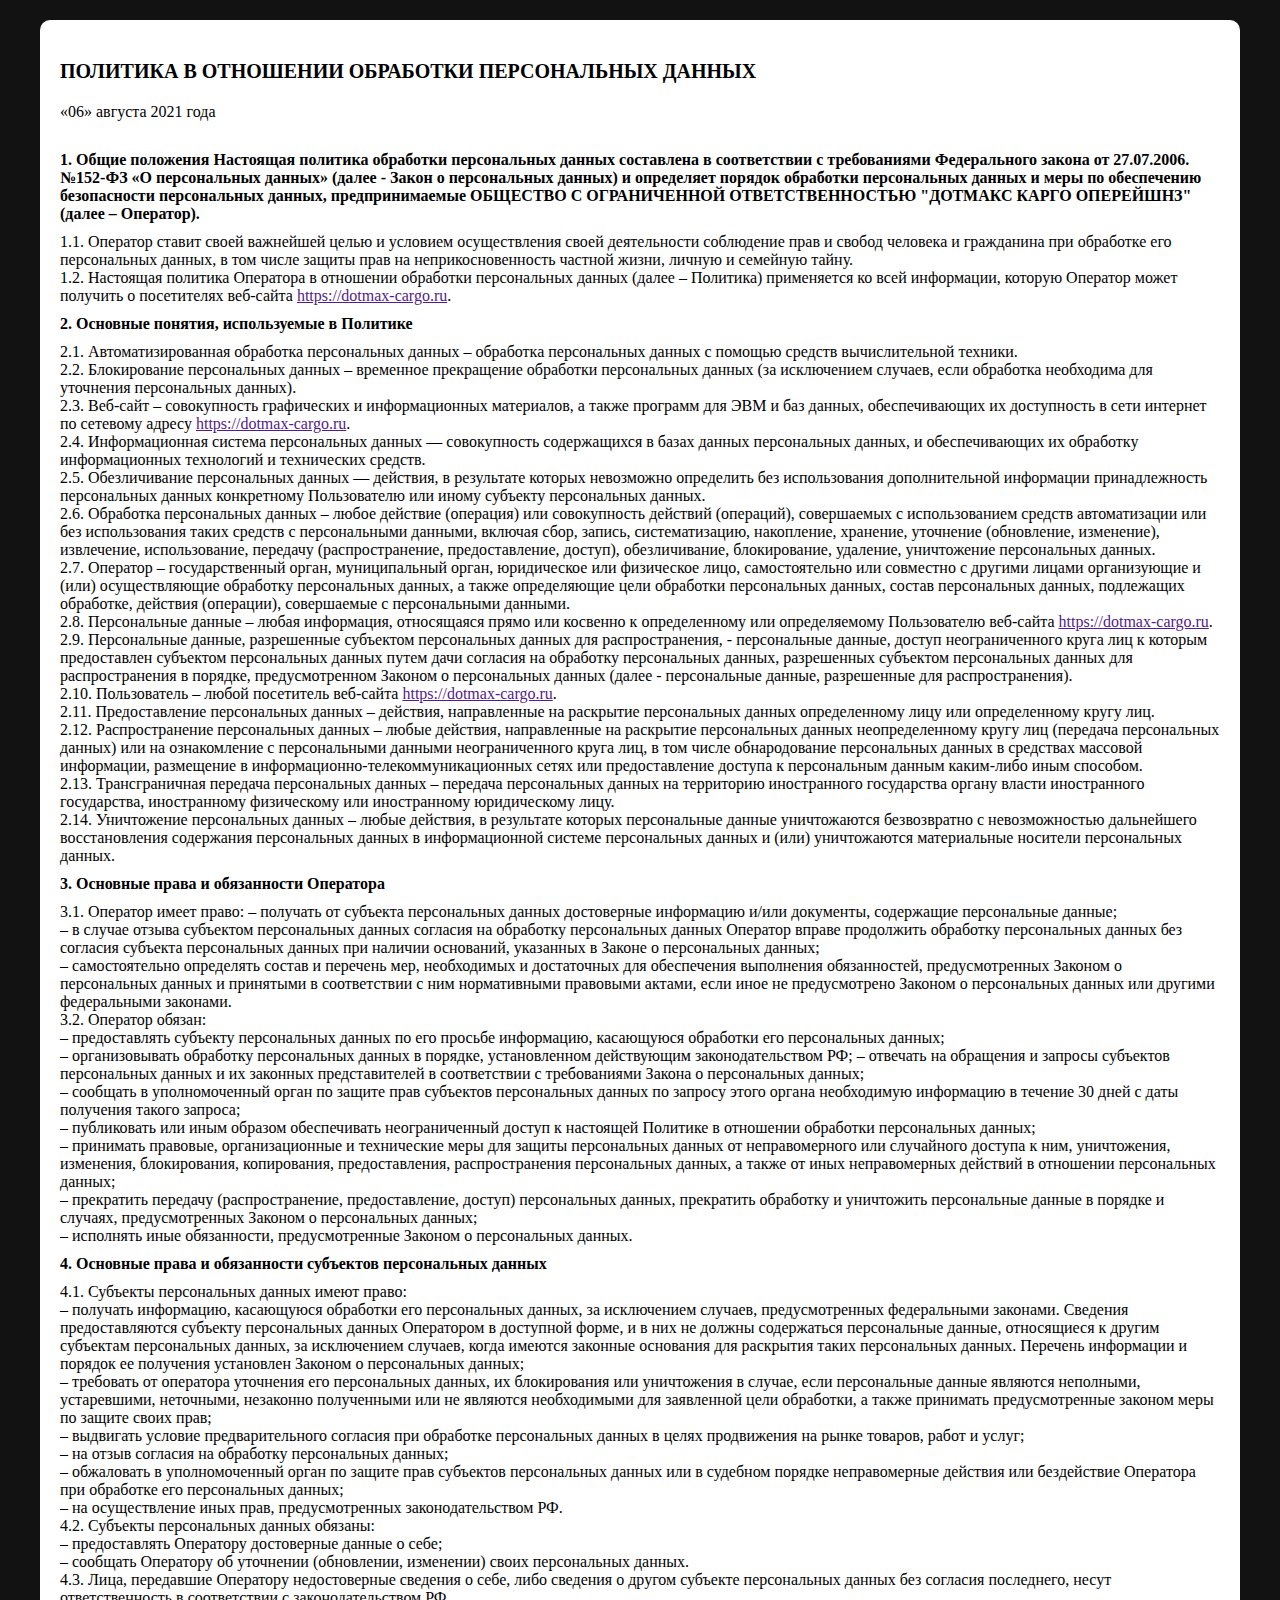
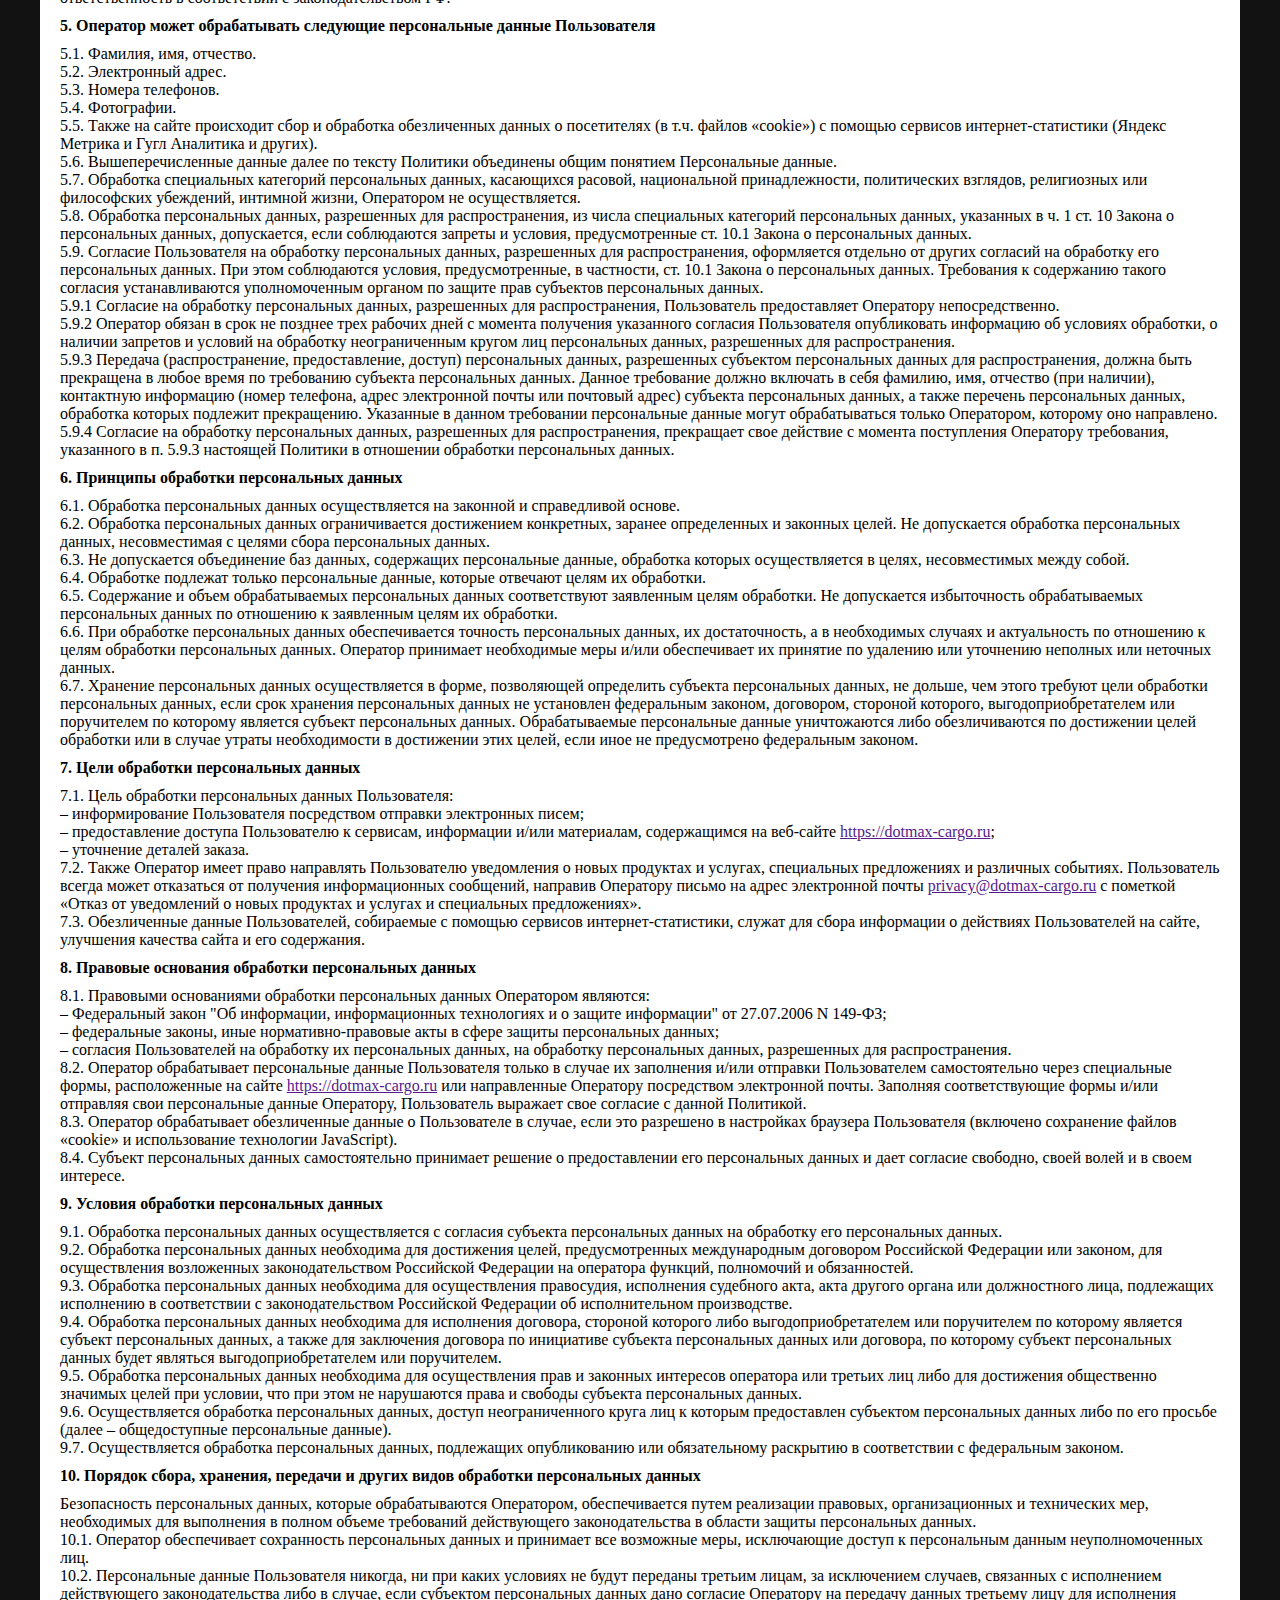
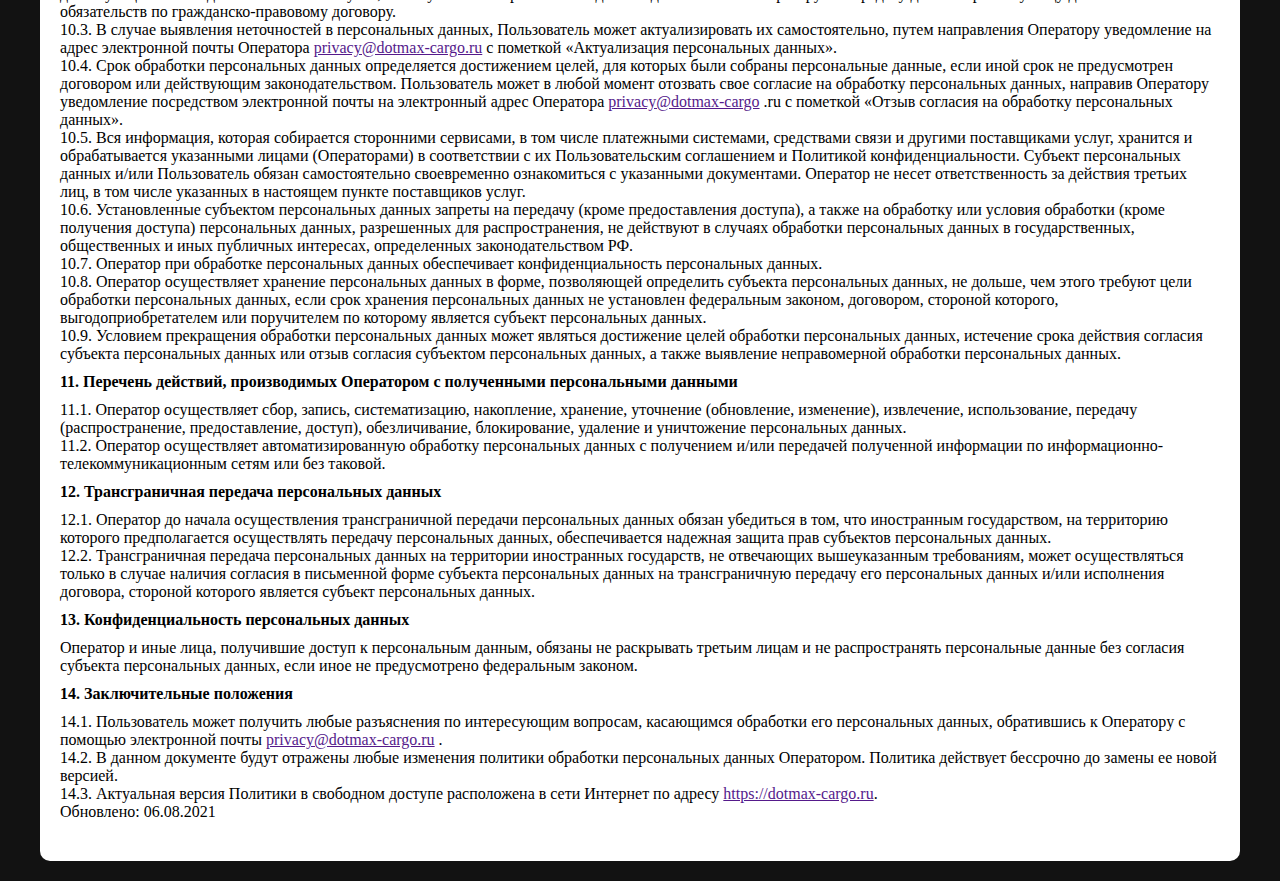
<file: privacy/privacy.html>
<!DOCTYPE html>
<html lang="ru">
<head>
  <meta charset="UTF-8">
  <meta http-equiv="X-UA-Compatible" content="IE=edge">
  <meta name="viewport" content="width=device-width, initial-scale=1.0">
  <link rel="stylesheet" href="../css/privacy.css">
  <title>Политика конфиденциальности</title>
</head>
<body>
  <div class="container">
  <div class="privacy">
    <div class="privacy__title">Политика в отношении обработки персональных данных</div>
    <div class="privacy__date">«06» августа 2021 года</div>
<div class="privacy__text">
  <p class="partition">
    1. Общие положения
  Настоящая политика обработки персональных данных составлена в соответствии с требованиями Федерального закона от 27.07.2006. №152-ФЗ «О персональных данных» (далее - Закон о персональных данных) и определяет порядок обработки персональных данных и меры по обеспечению безопасности персональных данных, предпринимаемые ОБЩЕСТВО С ОГРАНИЧЕННОЙ ОТВЕТСТВЕННОСТЬЮ "ДОТМАКС КАРГО ОПЕРЕЙШНЗ" (далее – Оператор).
  </p>
  
  <p>
    1.1. Оператор ставит своей важнейшей целью и условием осуществления своей деятельности соблюдение прав и свобод человека и гражданина при обработке его персональных данных, в том числе защиты прав на неприкосновенность частной жизни, личную и семейную тайну.
  </p>
  <p>
    1.2. Настоящая политика Оператора в отношении обработки персональных данных (далее – Политика) применяется ко всей информации, которую Оператор может получить о посетителях веб-сайта <a href="">https://dotmax-cargo.ru</a>.
  </p>
  <p class="partition">
    2. Основные понятия, используемые в Политике
  </p>
  
  <p>
    2.1. Автоматизированная обработка персональных данных – обработка персональных данных с помощью средств вычислительной техники.
  </p>
  <p>
    2.2. Блокирование персональных данных – временное прекращение обработки персональных данных (за исключением случаев, если обработка необходима для уточнения персональных данных).
  </p>
  <p>
    2.3. Веб-сайт – совокупность графических и информационных материалов, а также программ для ЭВМ и баз данных, обеспечивающих их доступность в сети интернет по сетевому адресу <a href="">https://dotmax-cargo.ru</a>.
  </p>
  <p>
    2.4. Информационная система персональных данных — совокупность содержащихся в базах данных персональных данных, и обеспечивающих их обработку информационных технологий и технических средств.
  </p>
  <p>
    2.5. Обезличивание персональных данных — действия, в результате которых невозможно определить без использования дополнительной информации принадлежность персональных данных конкретному Пользователю или иному субъекту персональных данных.
  </p>
  <p>
    2.6. Обработка персональных данных – любое действие (операция) или совокупность действий (операций), совершаемых с использованием средств автоматизации или без использования таких средств с персональными данными, включая сбор, запись, систематизацию, накопление, хранение, уточнение (обновление, изменение), извлечение, использование, передачу (распространение, предоставление, доступ), обезличивание, блокирование, удаление, уничтожение персональных данных.
  </p>
  <p>
    2.7. Оператор – государственный орган, муниципальный орган, юридическое или физическое лицо, самостоятельно или совместно с другими лицами организующие и (или) осуществляющие обработку персональных данных, а также определяющие цели обработки персональных данных, состав персональных данных, подлежащих обработке, действия (операции), совершаемые с персональными данными.
  </p>
  <p>
    2.8. Персональные данные – любая информация, относящаяся прямо или косвенно к определенному или определяемому Пользователю веб-сайта <a href="">https://dotmax-cargo.ru</a>.
  </p>
  <p>
    2.9. Персональные данные, разрешенные субъектом персональных данных для распространения, - персональные данные, доступ неограниченного круга лиц к которым предоставлен субъектом персональных данных путем дачи согласия на обработку персональных данных, разрешенных субъектом персональных данных для распространения в порядке, предусмотренном Законом о персональных данных (далее - персональные данные, разрешенные для распространения).
  </p>
  <p>
    2.10. Пользователь – любой посетитель веб-сайта <a href="">https://dotmax-cargo.ru</a>.
  </p>
  <p>
    2.11. Предоставление персональных данных – действия, направленные на раскрытие персональных данных определенному лицу или определенному кругу лиц.
  </p>
  <p>
    2.12. Распространение персональных данных – любые действия, направленные на раскрытие персональных данных неопределенному кругу лиц (передача персональных данных) или на ознакомление с персональными данными неограниченного круга лиц, в том числе обнародование персональных данных в средствах массовой информации, размещение в информационно-телекоммуникационных сетях или предоставление доступа к персональным данным каким-либо иным способом.
  </p>
  <p>
    2.13. Трансграничная передача персональных данных – передача персональных данных на территорию иностранного государства органу власти иностранного государства, иностранному физическому или иностранному юридическому лицу.
  </p>
  
  <p>
    2.14. Уничтожение персональных данных – любые действия, в результате которых персональные данные уничтожаются безвозвратно с невозможностью дальнейшего восстановления содержания персональных данных в информационной системе персональных данных и (или) уничтожаются материальные носители персональных данных.
  </p>
  <p class="partition">
    3. Основные права и обязанности Оператора
  </p>
  <p>
    3.1. Оператор имеет право:
  – получать от субъекта персональных данных достоверные информацию и/или документы, содержащие персональные данные;
  </p>
  <p>
– в случае отзыва субъектом персональных данных согласия на обработку персональных данных Оператор вправе продолжить обработку персональных данных без согласия субъекта персональных данных при наличии оснований, указанных в Законе о персональных данных;
  </p>
  <p>
    – самостоятельно определять состав и перечень мер, необходимых и достаточных для обеспечения выполнения обязанностей, предусмотренных Законом о персональных данных и принятыми в соответствии с ним нормативными правовыми актами, если иное не предусмотрено Законом о персональных данных или другими федеральными законами.
  </p>
  <p>
    3.2. Оператор обязан:
  </p>
  <p>
    – предоставлять субъекту персональных данных по его просьбе информацию, касающуюся обработки его персональных данных;
  </p>
  <p>
    – организовывать обработку персональных данных в порядке, установленном действующим законодательством РФ;
    – отвечать на обращения и запросы субъектов персональных данных и их законных представителей в соответствии с требованиями Закона о персональных данных;
  </p>
  <p>
    – сообщать в уполномоченный орган по защите прав субъектов персональных данных по запросу этого органа необходимую информацию в течение 30 дней с даты получения такого запроса;
  </p>
  <p>
    – публиковать или иным образом обеспечивать неограниченный доступ к настоящей Политике в отношении обработки персональных данных;
  </p>
  <p>
    – принимать правовые, организационные и технические меры для защиты персональных данных от неправомерного или случайного доступа к ним, уничтожения, изменения, блокирования, копирования, предоставления, распространения персональных данных, а также от иных неправомерных действий в отношении персональных данных;
  </p>
  <p>
    – прекратить передачу (распространение, предоставление, доступ) персональных данных, прекратить обработку и уничтожить персональные данные в порядке и случаях, предусмотренных Законом о персональных данных;
  </p>
  <p>
    – исполнять иные обязанности, предусмотренные Законом о персональных данных.
  </p>
  <p class="partition">
    4. Основные права и обязанности субъектов персональных данных
  </p>
  <p>
    4.1. Субъекты персональных данных имеют право:
  </p>
  <p>
    – получать информацию, касающуюся обработки его персональных данных, за исключением случаев, предусмотренных федеральными законами. Сведения предоставляются субъекту персональных данных Оператором в доступной форме, и в них не должны содержаться персональные данные, относящиеся к другим субъектам персональных данных, за исключением случаев, когда имеются законные основания для раскрытия таких персональных данных. Перечень информации и порядок ее получения установлен Законом о персональных данных;
  </p>
  <p>
    – требовать от оператора уточнения его персональных данных, их блокирования или уничтожения в случае, если персональные данные являются неполными, устаревшими, неточными, незаконно полученными или не являются необходимыми для заявленной цели обработки, а также принимать предусмотренные законом меры по защите своих прав;
  </p>
  <p>
    – выдвигать условие предварительного согласия при обработке персональных данных в целях продвижения на рынке товаров, работ и услуг;
  </p>
  <p>
    – на отзыв согласия на обработку персональных данных;
  </p>
  <p>
    – обжаловать в уполномоченный орган по защите прав субъектов персональных данных или в судебном порядке неправомерные действия или бездействие Оператора при обработке его персональных данных;
  </p>
  <p>
    – на осуществление иных прав, предусмотренных законодательством РФ.
  </p>
  <p>
    4.2. Субъекты персональных данных обязаны:
  </p>
  <p>
    – предоставлять Оператору достоверные данные о себе;
  </p>
  <p>
    – сообщать Оператору об уточнении (обновлении, изменении) своих персональных данных.
  </p>
  <p>
    4.3. Лица, передавшие Оператору недостоверные сведения о себе, либо сведения о другом субъекте персональных данных без согласия последнего, несут ответственность в соответствии с законодательством РФ.
  </p>
  <p class="partition">
    5. Оператор может обрабатывать следующие персональные данные Пользователя
  </p>
  <p>
    5.1. Фамилия, имя, отчество.
  </p>
  <p>
    5.2. Электронный адрес.
  </p>
  <p>
    5.3. Номера телефонов.
  </p>
  <p>
    5.4. Фотографии.
  </p>
  <p>
    5.5. Также на сайте происходит сбор и обработка обезличенных данных о посетителях (в т.ч. файлов «cookie») с помощью сервисов интернет-статистики (Яндекс Метрика и Гугл Аналитика и других).
  </p>
  <p>
    5.6. Вышеперечисленные данные далее по тексту Политики объединены общим понятием Персональные данные.
  </p>
  <p>
    5.7. Обработка специальных категорий персональных данных, касающихся расовой, национальной принадлежности, политических взглядов, религиозных или философских убеждений, интимной жизни, Оператором не осуществляется.
  </p>
  <p>
    5.8. Обработка персональных данных, разрешенных для распространения, из числа специальных категорий персональных данных, указанных в ч. 1 ст. 10 Закона о персональных данных, допускается, если соблюдаются запреты и условия, предусмотренные ст. 10.1 Закона о персональных данных.
  </p>
  <p>
    5.9. Согласие Пользователя на обработку персональных данных, разрешенных для распространения, оформляется отдельно от других согласий на обработку его персональных данных. При этом соблюдаются условия, предусмотренные, в частности, ст. 10.1 Закона о персональных данных. Требования к содержанию такого согласия устанавливаются уполномоченным органом по защите прав субъектов персональных данных.
  </p>
  <p>
    5.9.1 Согласие на обработку персональных данных, разрешенных для распространения, Пользователь предоставляет Оператору непосредственно.
  </p>
  <p>
    5.9.2 Оператор обязан в срок не позднее трех рабочих дней с момента получения указанного согласия Пользователя опубликовать информацию об условиях обработки, о наличии запретов и условий на обработку неограниченным кругом лиц персональных данных, разрешенных для распространения.
  </p>
  <p>
    5.9.3 Передача (распространение, предоставление, доступ) персональных данных, разрешенных субъектом персональных данных для распространения, должна быть прекращена в любое время по требованию субъекта персональных данных. Данное требование должно включать в себя фамилию, имя, отчество (при наличии), контактную информацию (номер телефона, адрес электронной почты или почтовый адрес) субъекта персональных данных, а также перечень персональных данных, обработка которых подлежит прекращению. Указанные в данном требовании персональные данные могут обрабатываться только Оператором, которому оно направлено.
  </p>
  <p>
    5.9.4 Согласие на обработку персональных данных, разрешенных для распространения, прекращает свое действие с момента поступления Оператору требования, указанного в п. 5.9.3 настоящей Политики в отношении обработки персональных данных.
  </p>
  <p class="partition">
    6. Принципы обработки персональных данных
  </p>
  <p>
    6.1. Обработка персональных данных осуществляется на законной и справедливой основе.
  </p>
  <p>
    6.2. Обработка персональных данных ограничивается достижением конкретных, заранее определенных и законных целей. Не допускается обработка персональных данных, несовместимая с целями сбора персональных данных.
  </p>
  <p>
    6.3. Не допускается объединение баз данных, содержащих персональные данные, обработка которых осуществляется в целях, несовместимых между собой.
  </p>
  <p>
    6.4. Обработке подлежат только персональные данные, которые отвечают целям их обработки.
  </p>
  <p>
    6.5. Содержание и объем обрабатываемых персональных данных соответствуют заявленным целям обработки. Не допускается избыточность обрабатываемых персональных данных по отношению к заявленным целям их обработки.
  </p>
  <p>
    6.6. При обработке персональных данных обеспечивается точность персональных данных, их достаточность, а в необходимых случаях и актуальность по отношению к целям обработки персональных данных. Оператор принимает необходимые меры и/или обеспечивает их принятие по удалению или уточнению неполных или неточных данных.
  </p>
  <p>
    6.7. Хранение персональных данных осуществляется в форме, позволяющей определить субъекта персональных данных, не дольше, чем этого требуют цели обработки персональных данных, если срок хранения персональных данных не установлен федеральным законом, договором, стороной которого, выгодоприобретателем или поручителем по которому является субъект персональных данных. Обрабатываемые персональные данные уничтожаются либо обезличиваются по достижении целей обработки или в случае утраты необходимости в достижении этих целей, если иное не предусмотрено федеральным законом.
  </p>
  <p class="partition">
    7. Цели обработки персональных данных
  </p>
  <p>
    7.1. Цель обработки персональных данных Пользователя:
  </p>
  <p>
    – информирование Пользователя посредством отправки электронных писем;
  </p>
  <p>
    – предоставление доступа Пользователю к сервисам, информации и/или материалам, содержащимся на веб-сайте <a href="">https://dotmax-cargo.ru</a>;
  </p>
  <p>
    – уточнение деталей заказа.
  </p>
  <p>
    7.2. Также Оператор имеет право направлять Пользователю уведомления о новых продуктах и услугах, специальных предложениях и различных событиях. Пользователь всегда может отказаться от получения информационных сообщений, направив Оператору письмо на адрес электронной почты <a href="">privacy@dotmax-cargo.ru</a>  с пометкой «Отказ от уведомлений о новых продуктах и услугах и специальных предложениях».
  </p>
<p>
  7.3. Обезличенные данные Пользователей, собираемые с помощью сервисов интернет-статистики, служат для сбора информации о действиях Пользователей на сайте, улучшения качества сайта и его содержания. 
</p>  
  <p class="partition">
    8. Правовые основания обработки персональных данных
  </p>
  <p>
    8.1. Правовыми основаниями обработки персональных данных Оператором являются:
  </p>
  <p>
    – Федеральный закон "Об информации, информационных технологиях и о защите информации" от 27.07.2006 N 149-ФЗ;
  </p>
  <p>
    – федеральные законы, иные нормативно-правовые акты в сфере защиты персональных данных;
  </p>
  <p>
    – согласия Пользователей на обработку их персональных данных, на обработку персональных данных, разрешенных для распространения.
  </p>
  <p>
    8.2. Оператор обрабатывает персональные данные Пользователя только в случае их заполнения и/или отправки Пользователем самостоятельно через специальные формы, расположенные на сайте <a href="">https://dotmax-cargo.ru</a>  или направленные Оператору посредством электронной почты. Заполняя соответствующие формы и/или отправляя свои персональные данные Оператору, Пользователь выражает свое согласие с данной Политикой.
  </p>
  <p>
    8.3. Оператор обрабатывает обезличенные данные о Пользователе в случае, если это разрешено в настройках браузера Пользователя (включено сохранение файлов «cookie» и использование технологии JavaScript).
  </p>
  <p>
    8.4. Субъект персональных данных самостоятельно принимает решение о предоставлении его персональных данных и дает согласие свободно, своей волей и в своем интересе.
  </p>
  <p class="partition">
    9. Условия обработки персональных данных
  </p>
  <p>
    9.1. Обработка персональных данных осуществляется с согласия субъекта персональных данных на обработку его персональных данных.
  </p>
  <p>
    9.2. Обработка персональных данных необходима для достижения целей, предусмотренных международным договором Российской Федерации или законом, для осуществления возложенных законодательством Российской Федерации на оператора функций, полномочий и обязанностей.
  </p>
  <p>
    9.3. Обработка персональных данных необходима для осуществления правосудия, исполнения судебного акта, акта другого органа или должностного лица, подлежащих исполнению в соответствии с законодательством Российской Федерации об исполнительном производстве.
  </p>
  <p>
    9.4. Обработка персональных данных необходима для исполнения договора, стороной которого либо выгодоприобретателем или поручителем по которому является субъект персональных данных, а также для заключения договора по инициативе субъекта персональных данных или договора, по которому субъект персональных данных будет являться выгодоприобретателем или поручителем.
  </p>
  <p>
    9.5. Обработка персональных данных необходима для осуществления прав и законных интересов оператора или третьих лиц либо для достижения общественно значимых целей при условии, что при этом не нарушаются права и свободы субъекта персональных данных.
  </p>
  <p>
    9.6. Осуществляется обработка персональных данных, доступ неограниченного круга лиц к которым предоставлен субъектом персональных данных либо по его просьбе (далее – общедоступные персональные данные).
  </p>
  <p>
    9.7. Осуществляется обработка персональных данных, подлежащих опубликованию или обязательному раскрытию в соответствии с федеральным законом.
  </p>
  <p class="partition">
    10. Порядок сбора, хранения, передачи и других видов обработки персональных данных
  </p>
  <p>
    Безопасность персональных данных, которые обрабатываются Оператором, обеспечивается путем реализации правовых, организационных и технических мер, необходимых для выполнения в полном объеме требований действующего законодательства в области защиты персональных данных.
  </p>
  <p>
    10.1. Оператор обеспечивает сохранность персональных данных и принимает все возможные меры, исключающие доступ к персональным данным неуполномоченных лиц.
  </p>
  <p>
    10.2. Персональные данные Пользователя никогда, ни при каких условиях не будут переданы третьим лицам, за исключением случаев, связанных с исполнением действующего законодательства либо в случае, если субъектом персональных данных дано согласие Оператору на передачу данных третьему лицу для исполнения обязательств по гражданско-правовому договору.
  </p>
  <p>
    10.3. В случае выявления неточностей в персональных данных, Пользователь может актуализировать их самостоятельно, путем направления Оператору уведомление на адрес электронной почты Оператора <a href="">privacy@dotmax-cargo.ru</a> с пометкой «Актуализация персональных данных».
  </p>
  <p>
    10.4. Срок обработки персональных данных определяется достижением целей, для которых были собраны персональные данные, если иной срок не предусмотрен договором или действующим законодательством.
  Пользователь может в любой момент отозвать свое согласие на обработку персональных данных, направив Оператору уведомление посредством электронной почты на электронный адрес Оператора <a href="">privacy@dotmax-cargo</a> .ru с пометкой «Отзыв согласия на обработку персональных данных».
  </p>
  <p>
    10.5. Вся информация, которая собирается сторонними сервисами, в том числе платежными системами, средствами связи и другими поставщиками услуг, хранится и обрабатывается указанными лицами (Операторами) в соответствии с их Пользовательским соглашением и Политикой конфиденциальности. Субъект персональных данных и/или Пользователь обязан самостоятельно своевременно ознакомиться с указанными документами. Оператор не несет ответственность за действия третьих лиц, в том числе указанных в настоящем пункте поставщиков услуг.
  </p>
  <p>
    10.6. Установленные субъектом персональных данных запреты на передачу (кроме предоставления доступа), а также на обработку или условия обработки (кроме получения доступа) персональных данных, разрешенных для распространения, не действуют в случаях обработки персональных данных в государственных, общественных и иных публичных интересах, определенных законодательством РФ.
  </p>
  <p>
    10.7. Оператор при обработке персональных данных обеспечивает конфиденциальность персональных данных.
  </p>
<p>
  10.8. Оператор осуществляет хранение персональных данных в форме, позволяющей определить субъекта персональных данных, не дольше, чем этого требуют цели обработки персональных данных, если срок хранения персональных данных не установлен федеральным законом, договором, стороной которого, выгодоприобретателем или поручителем по которому является субъект персональных данных.
</p>
  <p>
    10.9. Условием прекращения обработки персональных данных может являться достижение целей обработки персональных данных, истечение срока действия согласия субъекта персональных данных или отзыв согласия субъектом персональных данных, а также выявление неправомерной обработки персональных данных.
  </p>
  <p class="partition">
    11. Перечень действий, производимых Оператором с полученными персональными данными
  </p>
  <p>
    11.1. Оператор осуществляет сбор, запись, систематизацию, накопление, хранение, уточнение (обновление, изменение), извлечение, использование, передачу (распространение, предоставление, доступ), обезличивание, блокирование, удаление и уничтожение персональных данных.
  </p>
  <p>
    11.2. Оператор осуществляет автоматизированную обработку персональных данных с получением и/или передачей полученной информации по информационно-телекоммуникационным сетям или без таковой.
  </p>
  <p class="partition">
    12. Трансграничная передача персональных данных
  </p>
  <p>
    12.1. Оператор до начала осуществления трансграничной передачи персональных данных обязан убедиться в том, что иностранным государством, на территорию которого предполагается осуществлять передачу персональных данных, обеспечивается надежная защита прав субъектов персональных данных.
  </p>
  <p>
    12.2. Трансграничная передача персональных данных на территории иностранных государств, не отвечающих вышеуказанным требованиям, может осуществляться только в случае наличия согласия в письменной форме субъекта персональных данных на трансграничную передачу его персональных данных и/или исполнения договора, стороной которого является субъект персональных данных.
  </p>
  <p class="partition">
    13. Конфиденциальность персональных данных
  </p>
  <p>
    Оператор и иные лица, получившие доступ к персональным данным, обязаны не раскрывать третьим лицам и не распространять персональные данные без согласия субъекта персональных данных, если иное не предусмотрено федеральным законом.
  </p>
  <p class="partition">
    14. Заключительные положения
  </p>
  <p>
    14.1. Пользователь может получить любые разъяснения по интересующим вопросам, касающимся обработки его персональных данных, обратившись к Оператору с помощью электронной почты <a href="">privacy@dotmax-cargo.ru</a> .
  </p>
  <p>
    14.2. В данном документе будут отражены любые изменения политики обработки персональных данных Оператором. Политика действует бессрочно до замены ее новой версией.
  </p>
  <p>
    14.3. Актуальная версия Политики в свободном доступе расположена в сети Интернет по адресу <a href="">https://dotmax-cargo.ru</a>.
  </p>
  
  
  
  <div class="privacy__date">Обновлено: 06.08.2021</div>
</div>


  </div>
</div>
</body>
</html>
</file>
<file: css/privacy.css>
*{
  margin: 0;
  padding: 0;
  box-sizing: border-box;
}

html,
body {
  display: flex;
  justify-content: center;
  align-items: center;
  background-color: #121212;
  margin: 0 auto;
}

.container {
  margin: 20px 10px;
  border-radius: 10px;
  max-width: 1200px;
  background-color: #fff;
  -webkit-border-radius: 10px;
  -moz-border-radius: 10px;
  -ms-border-radius: 10px;
  -o-border-radius: 10px;
}
.privacy {
  padding: 20px;
}
.privacy__title {
  margin: 10px 0;
  padding: 10px 0;
  text-transform: uppercase;
  font-size: 20px;
  font-weight: 700;
}
.privacy__date {
}
.privacy__text {
  padding: 20px 0;
}
.partition {
  font-weight: bold;
  margin: 10px 0;
}
</file>
